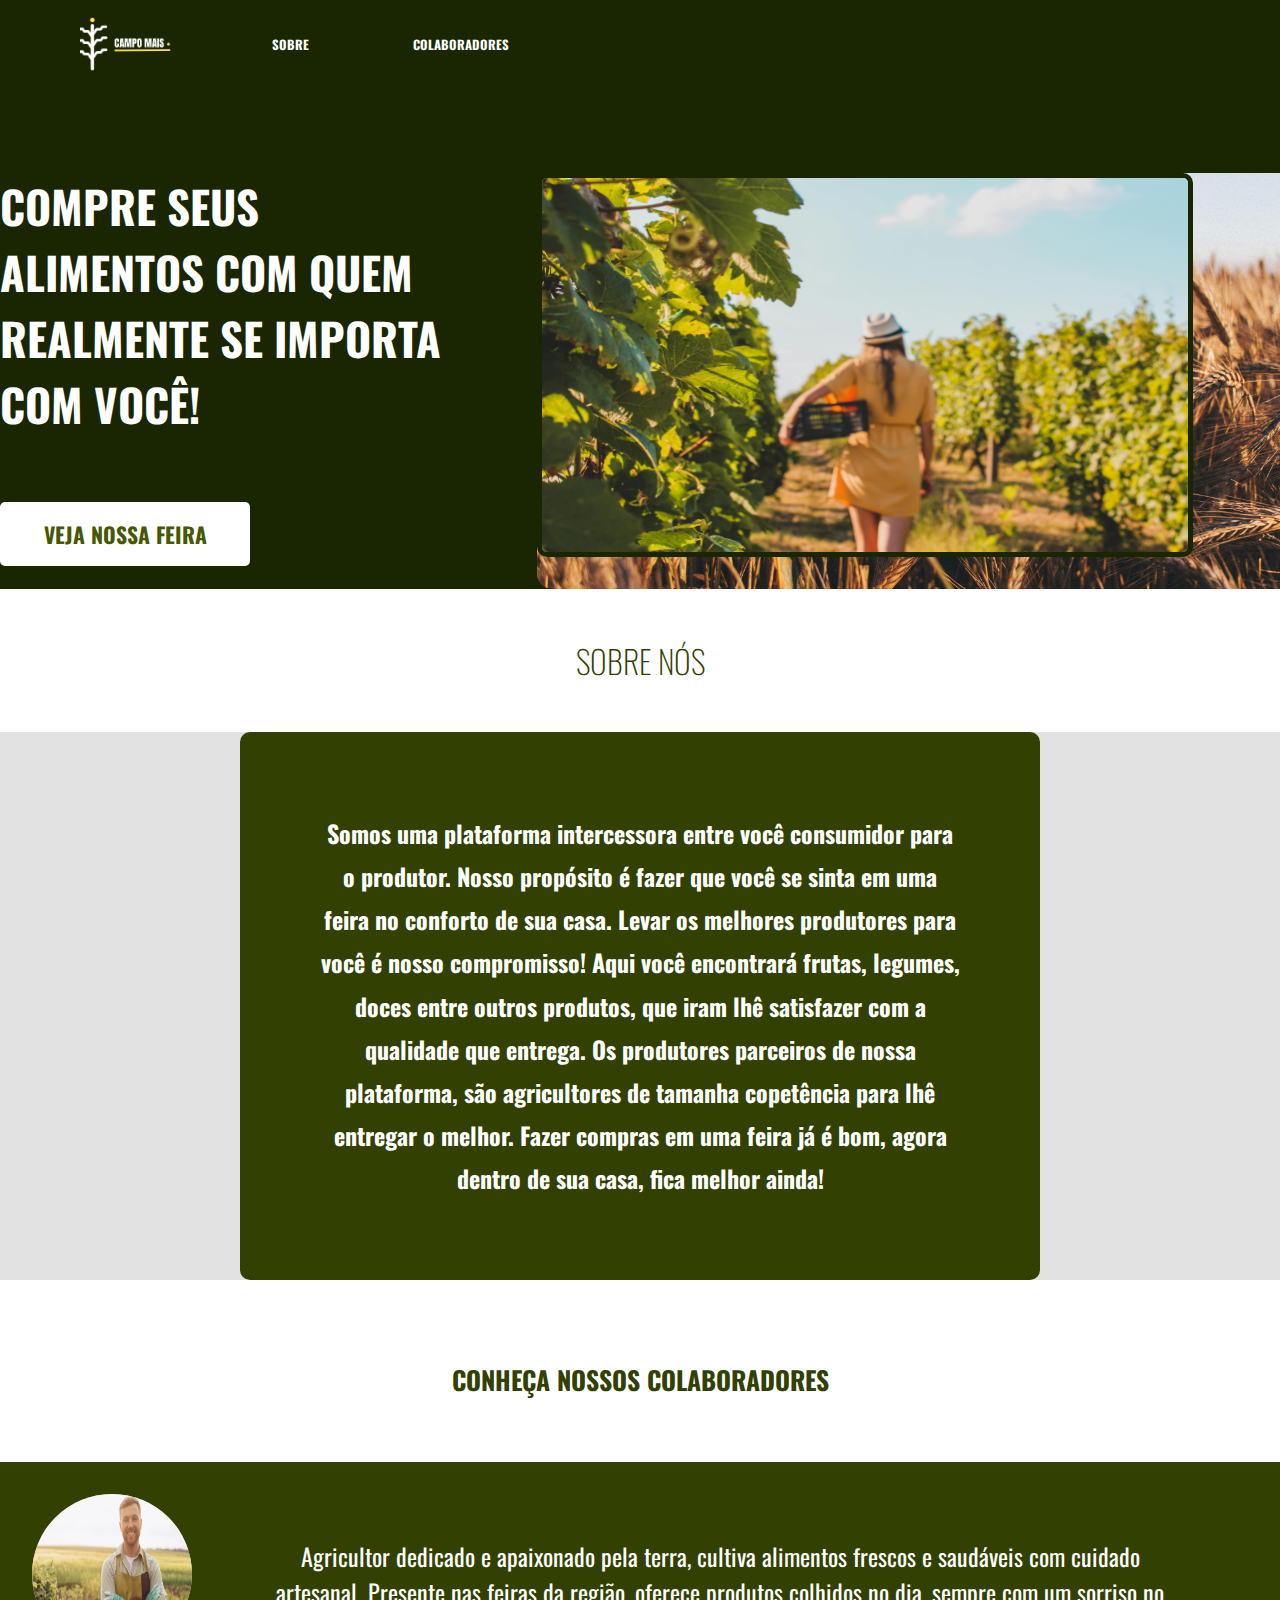
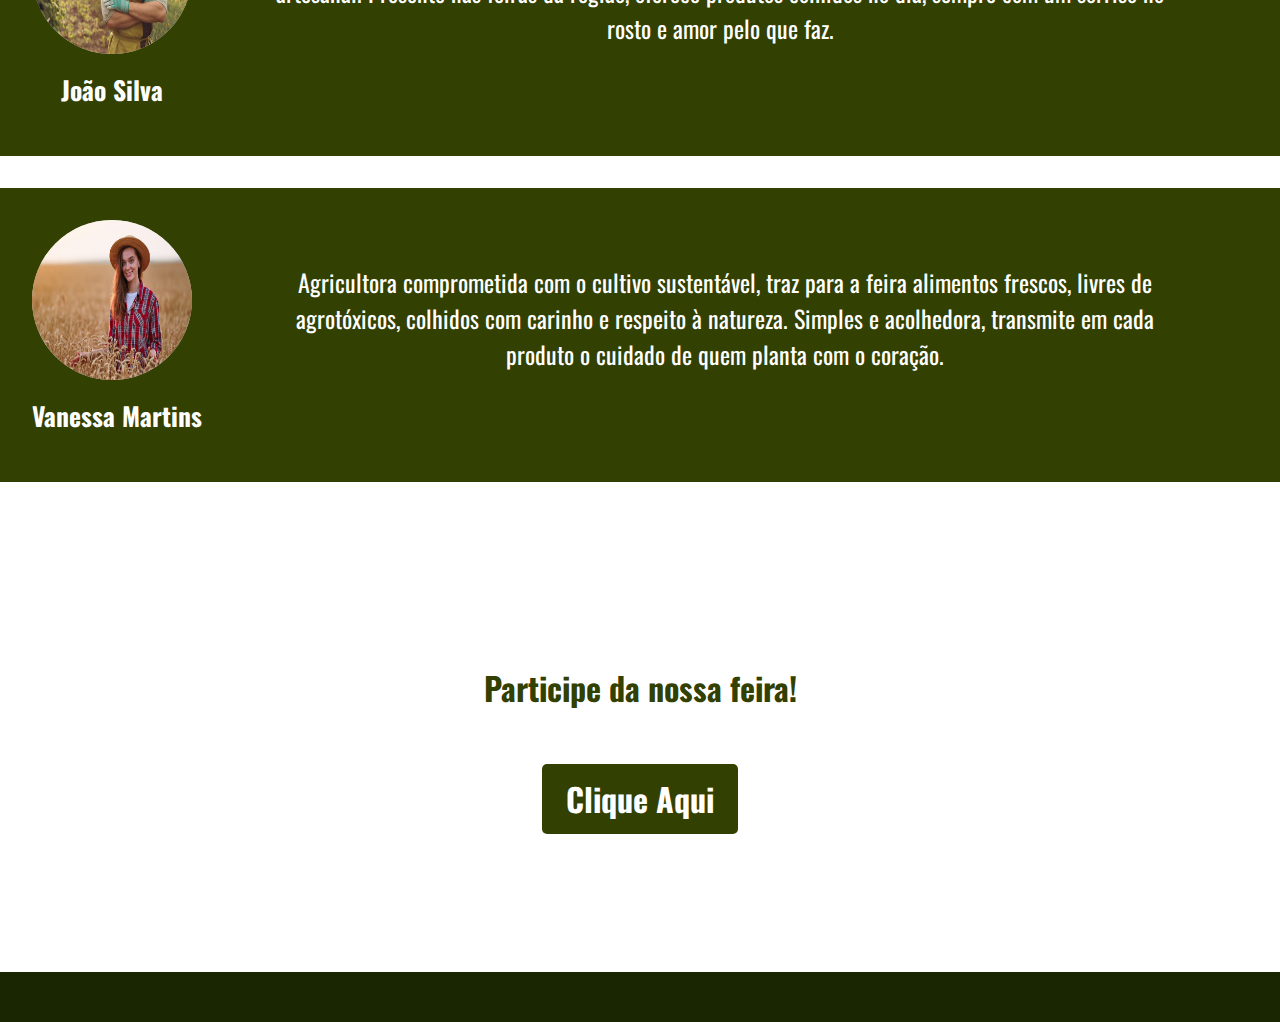
<file: index.html>
<!DOCTYPE html>
<html lang="pt-br">
<head>
    <meta charset="UTF-8">
    <meta name="viewport" content="width=device-width, initial-scale=1.0">
    <title>Site Agrinho</title>
    <link rel="stylesheet" href="estilo/style.css">
</head>
<body>
    <header>
        <nav>
            <p id="Logo"></p>
            <p><a href="#sobre">SOBRE</a></p>
            <p><a href="#colab">COLABORADORES</a></p>
        </nav>
        <div class="Content-Header">
        <div class="title-header">
            <h1>COMPRE SEUS ALIMENTOS COM QUEM REALMENTE SE IMPORTA COM VOCÊ!</h1>
            <a href="paginaPrincipal.html" class="Button-A-VejaNossaFeira">VEJA NOSSA FEIRA</a>
        </div>
        <div class="Imgs-header-background">
            <div class="Imgs-header-Image-Principal">
                <img src="imagens/PessoaFelizColhendo.jpeg" alt="">
            </div>
        </div>
    </div>
    </header>
    <main>
        <section id="sobre" class="section-content-sobrenos">
            <h1>SOBRE NÓS</h1>
            <div class="Imgs-main-sobre-background">
                <article>
                    <p>Somos uma plataforma intercessora entre você consumidor para o produtor. Nosso propósito é fazer que você se sinta em uma feira no conforto de sua casa. Levar os melhores produtores para você é nosso compromisso!
                        Aqui você encontrará frutas, legumes, doces entre outros produtos, que iram lhê satisfazer com a qualidade que entrega.
                        Os produtores parceiros de nossa plataforma, são agricultores de tamanha copetência para lhê entregar o melhor. Fazer compras em uma feira já é bom, agora dentro de sua casa, fica melhor ainda!</p>
                </article>
            </div>
        </section>
        <section id="colab" class="section-colaboradores">
            <h1>CONHEÇA NOSSOS COLABORADORES</h1>
            <article>
                <div id="img-agricultor" class="Imgs-main-Colab-Agricultores">
                    <img src="./imagens/AgricultOR.avif" alt="" id="Foto-Agricultor">
                    <h1 id="nome-agricultor">
                        Fazer uma função que o nome de agricultor seja diferente cada vez que recarregar a página.
                    </h1>
                </div>
                <p>
                   Agricultor dedicado e apaixonado pela terra, cultiva alimentos frescos e saudáveis com cuidado artesanal.
                   Presente nas feiras da região, oferece produtos colhidos no dia, sempre com um sorriso no rosto e amor pelo que faz.
                </p>
            </article>
            <article>
                <div id="img-agricultor" class="Imgs-main-Colab-AgricultoraS">
                    <img src="./imagens/AgricultorA.avif" alt="" id="Foto-Agricultora">
                    <h1 id="nome-agricultora">
                      Fazer uma função que o nome de agricultor seja diferente cada vez que recarregar a página.
                    </h1>
                </div>
                <p>
                    Agricultora comprometida com o cultivo sustentável, traz para a feira alimentos frescos, livres de agrotóxicos, colhidos com carinho e respeito à natureza.
                    Simples e acolhedora, transmite em cada produto o cuidado de quem planta com o coração.</p>
            </article>
        </section>
        <section class="section-vem-com-nois">
            <h1>Participe da nossa feira!</h1>
            <a href="paginaPrincipal.html">Clique Aqui</a>
        </section>
    </main>
    <footer></footer>
</body>
    <script src="./JS/PageIntroduce.js"></script>
</html>
</file>
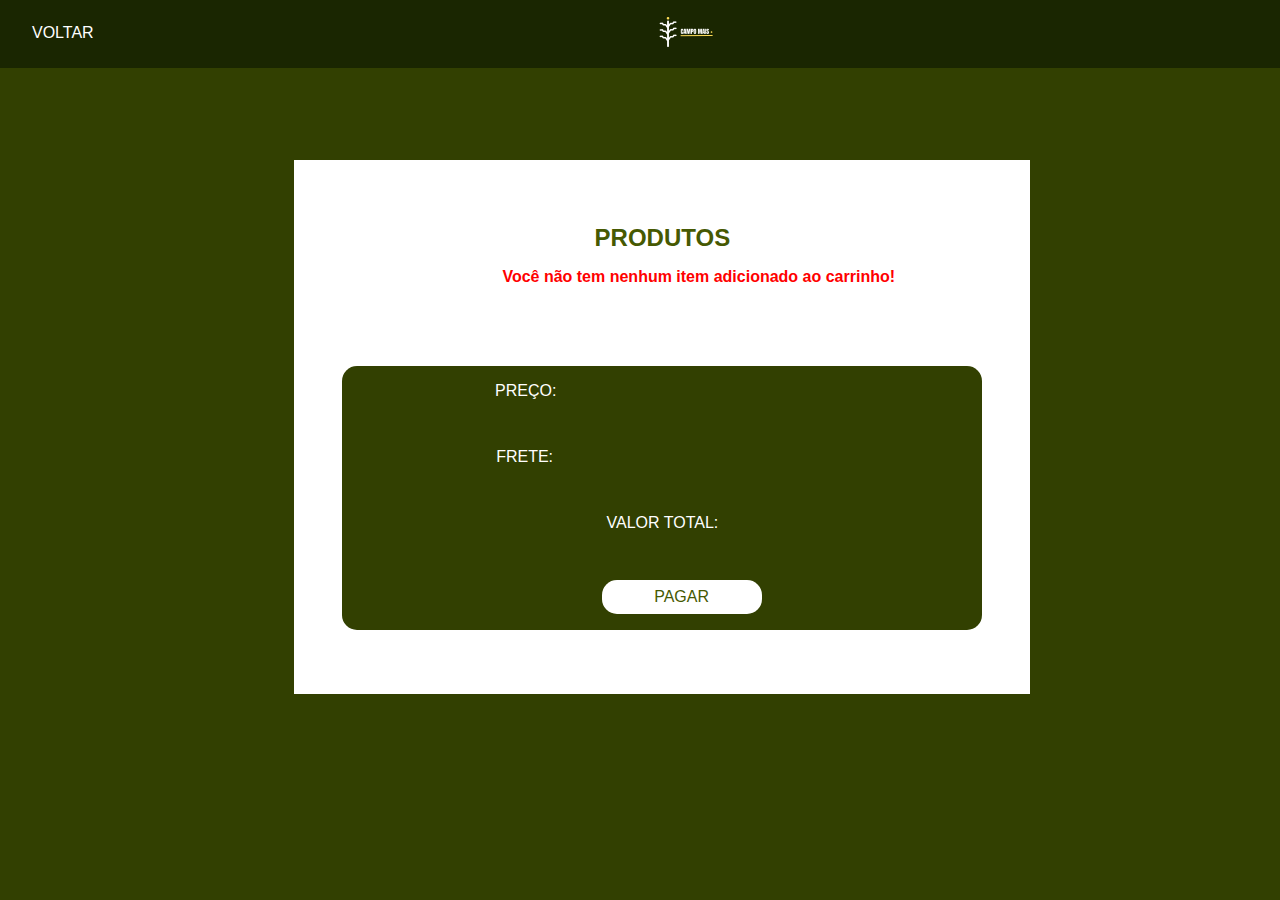
<file: carrinhoPage.html>
<!DOCTYPE html>
<html lang="pt-br">
<head>
    <meta charset="UTF-8">
    <meta name="viewport" content="width=device-width, initial-scale=1.0">
    <title>Carrinho</title>
    <link rel="stylesheet" href="./estilo/stylePageCarrinho.css">
</head>
<body>
    <header>
        <nav>
            <p id="button-voltar"><a href="./paginaPrincipal.html" >VOLTAR</a></p>
            <p id="logo"> <img src="imagens/LogoMelhorada.png" alt="Logo" ></p>
        </nav>
    </header>
    <main>
        <section class="section-info-carrinho">
            <section class="section-lista-produtos">
                <h1>PRODUTOS</h1>
                <span class="aviso">A</span>
                <ul id="ul-lista-produtos">

                </ul>
                <div class="div-info-total-lista">
                    <span>PREÇO: <p id="p-preco"></p></span>
                    <span>FRETE:<p id="p-frete"></p></span>
                    <span>VALOR TOTAL: <h1 id="h1-precofinal"></h1></span>
                    <span><button type="button" id="BtnPegadinha">Pagar</button></span>
                </div>
            </section>
        </section>
    </main>
</body>
    <script src="./JS/PageCarrinhopag.js"></script>
</html>
</file>
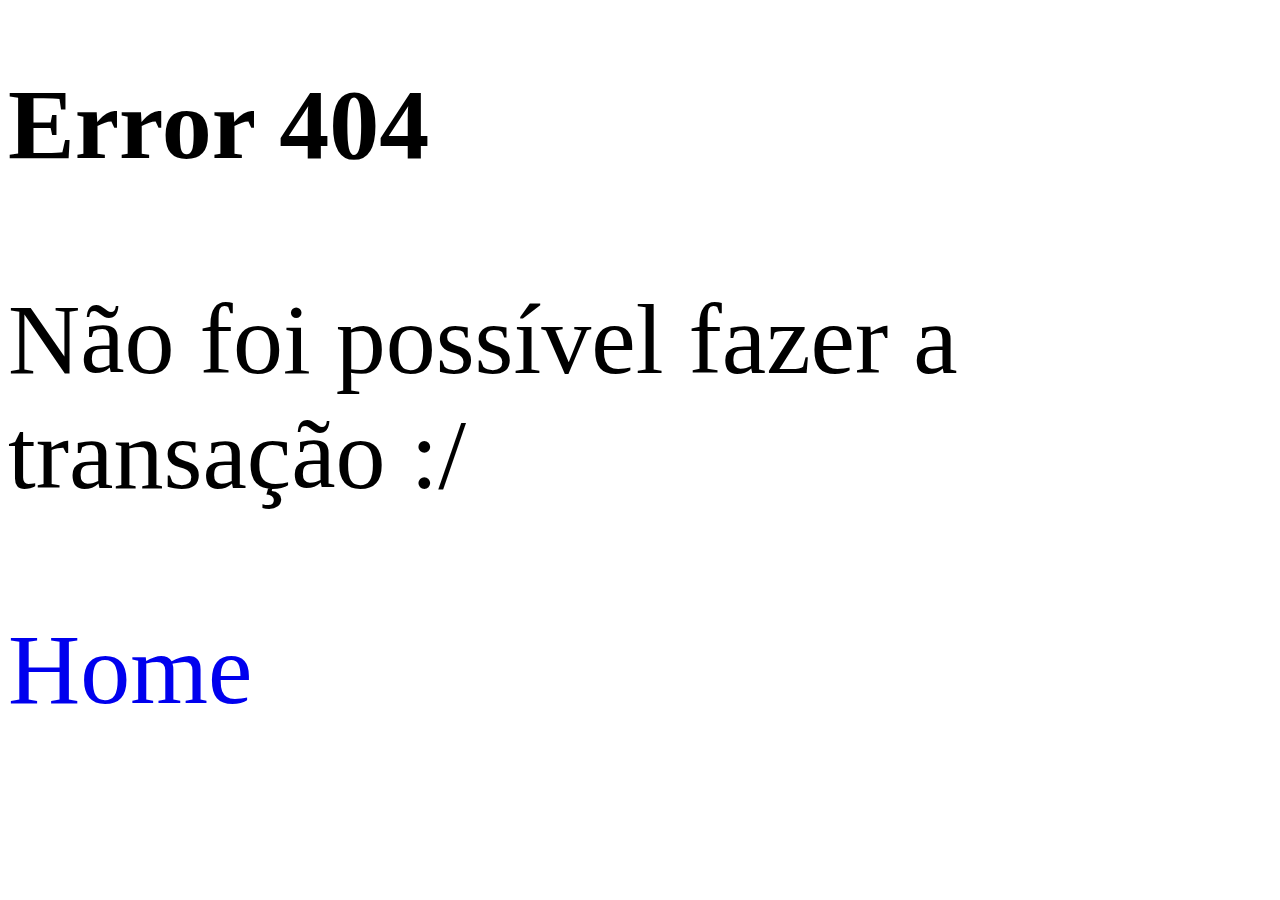
<file: PagePagamento.html>
<!DOCTYPE html>
<html lang="pt-br">
<head>
    <meta charset="UTF-8">
    <meta name="viewport" content="width=device-width, initial-scale=1.0">
    <title>Agrinho</title>
    <style>
        *{
            font-size: 2.5rem;
        }
        a{
            text-decoration: none;
        }
    </style>
</head>
<body>
    <h1 >Error 404</h1>
    <p>Não foi possível fazer a transação :/</p>
    <a href="index.html">Home</a>
</body>
</html>
</file>
<file: estilo/style.css>
@charset "UTF-8";

@import url('https://fonts.googleapis.com/css2?family=Oswald:wght@200..700&display=swap');

:root{
    --cor-01: #1A2601;
    --cor-02: #324001;
    --cor-03: #465902;
}

/* Reset básico */
* {
  margin: 0;
  padding: 0;
  box-sizing: border-box;
}

/* Corpo da página */
body {
  font-family: 'Helvetica Neue', sans-serif;
  background-color: white;
  color: black;
  font-family: "Oswald", sans-serif;
}

/* Cabeçalho */
header {
  background-color: var(--cor-01);
  color: white;
  text-align: center;
  position: relative;
}

header nav {
  display: flex;
  justify-content: space-between;
  align-items: center;
  padding: 1rem 0 1.5rem 0;
  width: 40%;
}

header nav p {
  margin: 0 0.2rem;
  font-size: 0.8rem;
}

header nav a {
  color: white;
  text-decoration: none;
  font-weight: bold;
}
#Logo{
  width: 5.7rem;
  height: 3.5rem;
  background-image: url("../imagens/LogoMelhorada.png");
  background-repeat: no-repeat;
  background-position: center;
  background-size: 7rem;
  margin: 0 0 0 5rem;
}
.Content-Header h1 {
  font-size: 2.8rem;
  font-weight: bold;
  text-align: start;
  margin-bottom: 4.1rem;
  width: 450px;
  grid-column: 6;
}

header .Button-A-VejaNossaFeira {
  background-color: white;
  width: 250px;
  padding: 1rem;
  color: var(--cor-03);
  font-weight: bolder;
  font-size: 1.35rem;
  text-decoration: none;
  border-radius: 5px;
  grid-column: 6;
  grid-row: 2;
  margin-bottom: 3rem;
}
.Content-Header{
  display: grid;
  width: 100%;
  margin-top: 4.8rem;
}
.title-header{
  display: grid;
  grid-column: 1;
  grid-row: 1;
  width: 80%;
  height: 26rem;
  align-items: center;

}
/* Imagens no header */
.Imgs-header-background {
  grid-column: 2;
  grid-row: 1;
  background-image: url("../imagens/CampoDeTrigo.jpeg");
  background-position: center;
  background-repeat: no-repeat;
  background-size: cover;
  border-radius: 15px 0 0 15px;
}
.Imgs-header-Image-Principal{
  background-color: transparent;
  border-radius: 15px 0 15px 0;
  height: 24rem;
  width: 75%;
}
.Imgs-header-background img,
.Imgs-header-Image-Principal img {
  width: 41rem;
  height: 24rem;
  border-radius: 10px;
  border: 5px solid var(--cor-01);
}

/* Seção Sobre Nós */
main section:nth-of-type(1) {
  padding: 3rem 0 3rem 0;
  text-align: center;
}
.section-content-sobrenos  h1{
  font-size: 2rem;
  font-weight: lighter;
  color: var(--cor-02);
  margin-bottom: 3rem;
}
.Imgs-main-sobre-background {
  background-color: #DDDD;
}
.Imgs-main-sobre-background article {
  font-size: 1.5rem;
  background-color: var(--cor-02);
  color: white;
  padding: 2rem;
  max-width: 800px;
  margin: 0 auto;
  border-radius: 10px;
}
.Imgs-main-sobre-background article p{
  text-align: center;
  line-height: 1.8;
  font-weight: bold;
  padding: 3rem;
}
/* Seção Colaboradores */
main section:nth-of-type(2) {
  margin-top: 2rem;
  background-color: white;
  text-align: center;
}

main section:nth-of-type(2) h1 {
  color: var(--cor-02);
  font-size: 1.6em;
  margin-bottom: 4rem;
}

article {
  background-color: var(--cor-02);
  color: white;
  margin: 2rem 0 2rem 0;
  padding: 2rem;
  width: 100%;
  height: auto;
  text-align: left;
}
.section-colaboradores article, #img-agricultor {
  display: grid;
}
.Imgs-main-Colab-Agricultores,
.Imgs-main-Colab-AgricultoraS {
  display: flex;
  align-items: center;
  gap: 1rem;
  margin-bottom: 1rem;
  grid-column: 1 ;
  grid-row: 1;
}

.Imgs-main-Colab-Agricultores img,
.Imgs-main-Colab-AgricultoraS img {
  width: 10rem;
  height: 10rem;
  border-radius: 50%;
  background-color: #ccc;
}

.section-colaboradores article p{
  margin: 2.7rem 5rem 2rem 5rem;
  text-align: center;
  font-size: x-large;
  grid-column: 2;
  grid-row: 1;
}
#nome-agricultor,
#nome-agricultora {
  text-align: center;
  font-weight: bold;
  color: white;
  margin-bottom: 0;
  grid-column: 1;
  grid-row: 2;
}

/* Botão final */
.section-vem-com-nois h1{
  color: var(--cor-02);
  font-size: 2rem;
  margin: 0 4rem 4rem 4rem;
}
.section-vem-com-nois a {
  font-size: 2rem;
  margin-top: 2rem;
  padding: 0.7rem 1.5rem;
  background-color: var(--cor-02);
  color: white;
  font-weight: bold;
  text-decoration: none;
  border-radius: 5px;
}
.section-vem-com-nois{
  width: 100%;
  display: inline-block;
  background-color: white;
  margin: 150px 0 150px 0;
  text-align: center;
}
footer{
    background-color: var(--cor-01);
    height: 50px;
}
</file>
<file: estilo/stylePageCarrinho.css>
@charset "UTF-8";

:root{
    --cor-01: #1A2601;
    --cor-02: #324001;
    --cor-03: #465902;
}
*{
    padding: 0;
    margin: 0;
}
body{
    background-color: white;
    font-family: "Oswald", sans-serif;
    background-color: var(--cor-02);
}
header{
    width: 100%;
    height: 10rem;
}

nav{
    display: grid;
    width: 100%;
    background-color: var(--cor-01);
}
nav img{
    height: 4rem;
}
#button-voltar{
    margin-top: 1.5rem;
    margin-left: 2rem;
}
#button-voltar > a{
    font-size: 1rem;
    color: white;
    padding-top: 1rem;
    text-decoration: none;
}
#logo{
    grid-column: 2;
}
main{
    background-color: white;
    width: 50%;
    margin-left: 23%;
    padding: 3rem;
}
.section-lista-produtos > h1{
    text-align: center;
    color: var(--cor-03);
    font-weight: bolder;
    font-size: 1.5rem;
    margin: 1rem;
}
#ul-lista-produtos{
    background-color: white;
    margin-left: 25%;
    text-decoration: none;
    height: auto;
    width: 50%;
}
#ul-lista-produtos li{
    list-style-type: none;
    padding: 2rem 0 2rem 1rem;
    font-size: 0.6rem;
    display: grid;
}
#ul-lista-produtos li h1{
    font-size: 1.2rem;
    font-weight: lighter;
    text-transform: uppercase;
    font-weight: bold;
}
#ul-lista-produtos li p{
    font-size: 0.9rem;
    font-weight: bolder;
}
#ul-lista-produtos li img{
    height: 2rem;
    grid-column: 18;
    grid-row: 1;
}
p#p-precoProd{
    grid-row: 2;
    grid-column: 1;
}
p#p-QtdProd{
    grid-row: 3;
    grid-column: 1;
    margin-top: 0.5rem;
    color: var(--cor-03);
}
#ul-lista-produtos li:nth-child(2){
    background-color: gray;
}
.div-info-total-lista{
    margin-top: 5rem;
    text-align: center;
    background-color: var(--cor-02);
    border-radius: 15px;
}
.div-info-total-lista span {
    margin: 1rem 0;
    padding: 1rem;
    color: white;
    display: grid;
}
.div-info-total-lista p{
    grid-column: 2;
}
#BtnPegadinha{
    border: none;
    background-color: white;
    width: 10rem;
    margin-left: 40%;
    padding: 0.5rem;
    text-transform: uppercase;
    color: var(--cor-03);
    font-size: 1rem;
    border-radius: 15px;
}
#BtnPegadinha:hover{
    background-color: var(--cor-01);
    color: white;
}
.section-lista-produtos span.aviso{
    font-size: 1rem;
    background-color: white;
    color: red;
    font-weight: bolder;
    margin-left: 25%;
}
#p-preco, #p-frete{
    font-size: 1.3rem;
    font-weight: bolder;
}
</file>
